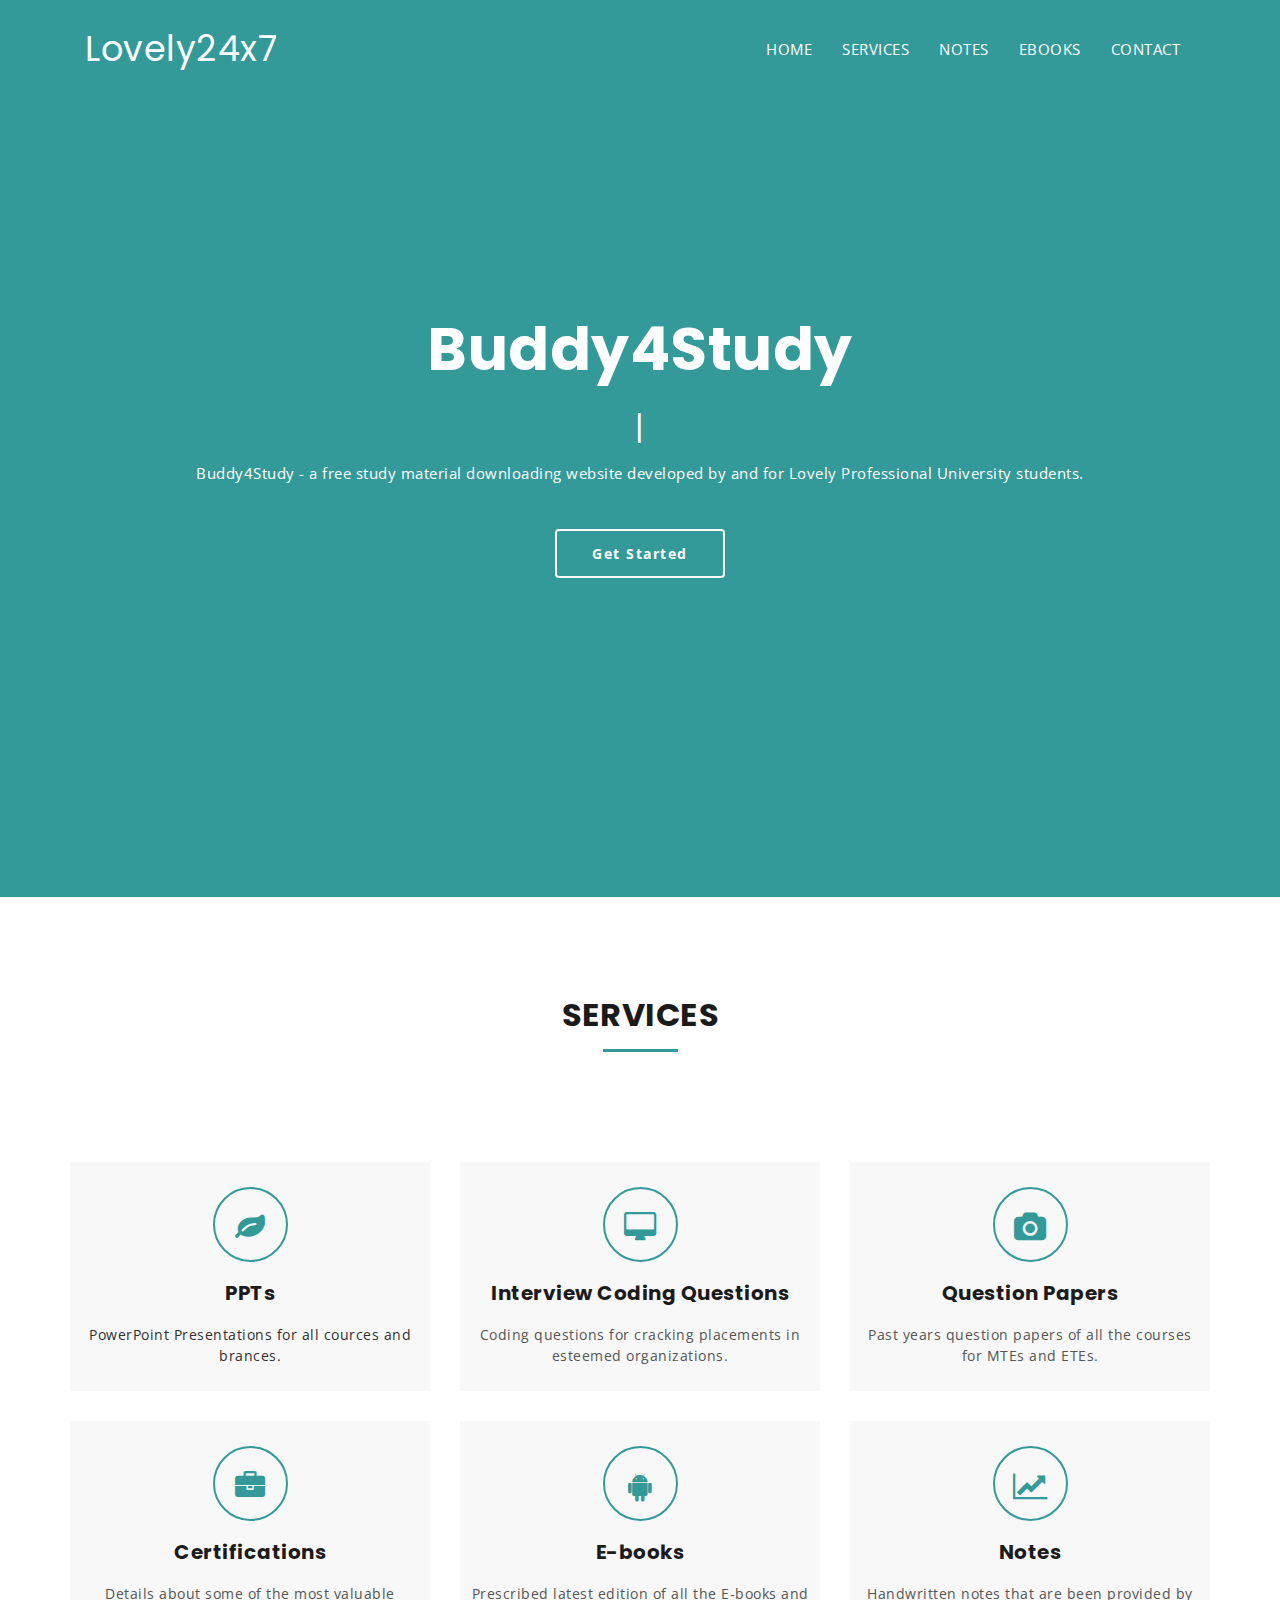
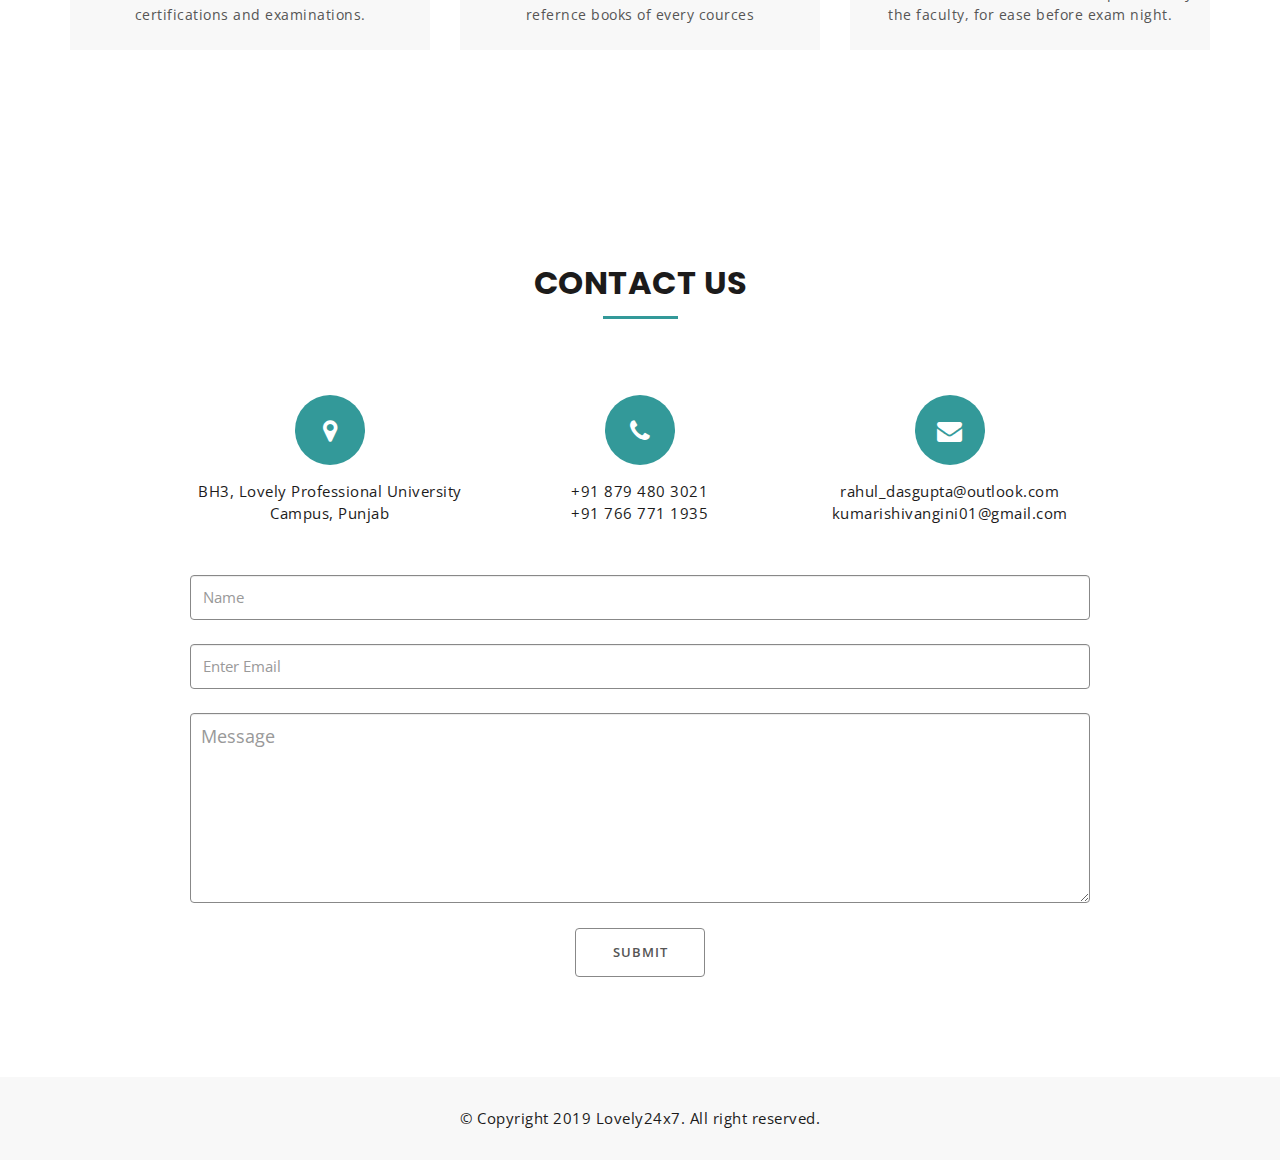
<file: Buddy4Study/markups-kevin/index.html>
<!DOCTYPE html>
<html lang="en">
  <head>
    <meta charset="utf-8">
    <meta http-equiv="X-UA-Compatible" content="IE=edge">
    <meta name="viewport" content="width=device-width, initial-scale=1">
    <title>Buddy4Study - Home</title>
    <!-- Favicon -->
    <link rel="shortcut icon" type="image/icon" href="assets/images/favicon.ico"/>
    <!-- Font Awesome -->
    <link href="https://maxcdn.bootstrapcdn.com/font-awesome/4.6.3/css/font-awesome.min.css" rel="stylesheet">
    <!-- Bootstrap -->
    <link href="assets/css/bootstrap.min.css" rel="stylesheet">
    <!-- Slick slider -->
    <link href="assets/css/slick.css" rel="stylesheet">
    <!-- Gallery Lightbox -->
    <link href="assets/css/magnific-popup.css" rel="stylesheet">
    <!-- Theme color -->
    <link id="switcher" href="assets/css/theme-color/default-theme.css" rel="stylesheet">

    <!-- Main Style -->
    <link href="style.css" rel="stylesheet">

    <!-- Fonts -->

    <!-- Open Sans for body font -->
	<link href="https://fonts.googleapis.com/css?family=Open+Sans:300,400,400i,600,700,800" rel="stylesheet">
    <!-- Poppins for Title -->
	  <link href="https://fonts.googleapis.com/css?family=Poppins" rel="stylesheet">
  </head>
  <body>
  	
  	<!-- Start Header -->
	<header id="mu-header" class="" role="banner">
		<div class="container">
			<nav class="navbar navbar-default mu-navbar">
		  <div class="container-fluid">
		    <!-- Brand and toggle get grouped for better mobile display -->
		    <div class="navbar-header">
		      <button type="button" class="navbar-toggle collapsed" data-toggle="collapse" data-target="#bs-example-navbar-collapse-1" aria-expanded="false">
		        <span class="sr-only">Toggle navigation</span>
		        <span class="icon-bar"></span>
		        <span class="icon-bar"></span>
		        <span class="icon-bar"></span>
		      </button>

		      <!-- Text Logo -->
		      <a class="navbar-brand" href="#">Lovely24x7</a>

		      <!-- Image Logo -->
		      <!-- <a class="navbar-brand" href="#"><img src="assets/images/logo.png"></a> -->


		    </div>

		    <!-- Collect the nav links, forms, and other content for toggling -->
		    <div class="collapse navbar-collapse" id="bs-example-navbar-collapse-1">
		      	<ul class="nav navbar-nav mu-menu navbar-right">
			        <li><a href="#">HOME</a></li>
			        <li><a href="#mu-service">SERVICES</a></li>
		            <li><a href="#mu-portfolio">NOTES</a></li>
		            <li><a href="#mu-testimonials">EBOOKS</a></li>
		            <li><a href="#mu-contact">CONTACT</a></li>
		      	</ul>
		    </div><!-- /.navbar-collapse -->
		  </div><!-- /.container-fluid -->
		</nav>
		</div>
	</header>
	<!-- End Header -->

	<!-- Start Featured Slider -->

	<section id="mu-featured-slider">
		<div class="container">
			<div class="row">
				<div class="col-md-12">
					<div class="mu-featured-area">
						<h1>Buddy4Study</h1>
						<br>
						<!-- Start text slide -->
						<div class="mu-featured-slider-wrapper">
							<div class="mu-featured-slider" id="typed-strings">
								<p>Download <span>Question Papers</span></p>
								<p>Download <span>Notes</span></p>
								<p>Download <span>E-books and PDFs</span></p>
								<p>Download <span>PPTs</span></p>  
							</div>
							<span id="typed"></span>
						</div>
						<!-- Start text slide -->
						
						<div class="mu-featured-content">
							<p>Buddy4Study - a free study material downloading website developed by and for Lovely Professional University students.</p>
							<a href="#mu-service" class="mu-primary-btn view-my-work-btn">Get Started</a>
						</div>

					</div>
				</div>			
			</div>
		</div>
	</section>
	
	<!-- Start Featured Slider -->
	
	<!-- Start main content -->
		
	<main role="main">
		<!-- Start Service -->
		<section id="mu-service">
			<div class="container">
				<div class="row">
					<div class="col-md-12">
						<div class="mu-service-area">

							<div class="mu-service-header">
								<h2 class="mu-heading-title">SERVICES</h2>
								<span class="mu-header-dot"></span>
							</div>

							<!-- Start Service Content -->
							<div class="mu-service-content">
								<div class="row">

									<!-- Service Single Content -->
									<div class="col-md-4 col-sm-6">
										<div class="mu-service-content-single">
											<span class="mu-service-icon-box">
												<i class="fa fa-leaf"></i>
											</span>
											<h4>PPTs</h4>
											<p><a href="http://localhost/buddy4study/markups-kevin/ppts.html">PowerPoint Presentations for all cources and brances.</a></p>
										</div>
									</div>
									<!-- / Service Single Content -->

									<!-- Service Single Content -->
									<div class="col-md-4 col-sm-6">
										<div class="mu-service-content-single">
											<span class="mu-service-icon-box">
												<i class="fa fa-desktop"></i>
											</span>
											<h4>Interview Coding Questions</h4>
											<p>Coding questions for cracking placements in esteemed organizations.</p>
										</div>
									</div>
									<!-- / Service Single Content -->

									<!-- Service Single Content -->
									<div class="col-md-4 col-sm-6">
										<div class="mu-service-content-single">
											<span class="mu-service-icon-box">
												<i class="fa fa-camera"></i>
											</span>
											<h4>Question Papers</h4>
											<p>Past years question papers of all the courses for MTEs and ETEs.</p>
										</div>
									</div>
									<!-- / Service Single Content -->

									<!-- Service Single Content -->
									<div class="col-md-4 col-sm-6">
										<div class="mu-service-content-single">
											<span class="mu-service-icon-box">
												<i class="fa fa-briefcase"></i>
											</span>
											<h4>Certifications</h4>
											<p> Details about some of the most valuable certifications and examinations.</p>
										</div>
									</div>
									<!-- / Service Single Content -->

									<!-- Service Single Content -->
									<div class="col-md-4 col-sm-6">
										<div class="mu-service-content-single">
											<span class="mu-service-icon-box">
												<i class="fa fa-android"></i>
											</span>
											<h4>E-books</h4>
											<p>Prescribed latest edition of all the E-books and refernce books of every cources</p>
										</div>
									</div>
									<!-- / Service Single Content -->

									<!-- Service Single Content -->
									<div class="col-md-4 col-sm-6">
										<div class="mu-service-content-single">
											<span class="mu-service-icon-box">
												<i class="fa fa-line-chart"></i>
											</span>
											<h4>Notes</h4>
											<p>Handwritten notes that are been provided by the faculty, for ease before exam night.</p>
										</div>
									</div>
									<!-- / Service Single Content -->

								</div>
							</div>
							<!-- End Service Content -->

						</div>
					</div>
				</div>
			</div>
		</section>
		<!-- End Service -->
		
		<!-- Start Contact -->
		<section id="mu-contact">
			<div class="container">
				<div class="row">
					<div class="col-md-12">
						<div class="mu-contact-area">

							<div class="mu-contact-header">
								<h2 class="mu-heading-title">CONTACT US</h2>
								<span class="mu-header-dot"></span>
							</div>

							<!-- Start Contact Content -->
							<div class="mu-contact-content">
								<div class="row">

									<div class="col-md-12">
										<div class="mu-contact-top">

											<div class="row">
												<div class="col-sm-4">
													<div class="mu-contact-top-single">
														<div class="mu-icon"><i class="fa fa-map-marker"></i></div>
														<p>BH3, Lovely Professional University Campus, Punjab</p>
													</div>
												</div>
												<div class="col-sm-4">
													<div class="mu-contact-top-single">
														<div class="mu-icon"><i class="fa fa-phone"></i></div>
														<p>+91 879 480 3021</p>
														<p>+91 766 771 1935</p>
													</div>
												</div>
												<div class="col-sm-4">
													<div class="mu-contact-top-single">
														<div class="mu-icon"><i class="fa fa-envelope"></i></div>
														<p>rahul_dasgupta@outlook.com</p>
														<p>kumarishivangini01@gmail.com</p>
													</div>
												</div>

											</div>
										</div>
									</div>	

									<div class="col-md-12">
										<div class="mu-contact-bottom">
										<div id="form-messages"></div>
											<form action="contact.php" method="post" class="mu-contact-form">
												<div class="form-group">                
													<input type="text" class="form-control" placeholder="Name" id="name" name="name" required>
												</div>
												<div class="form-group">                
													<input type="email" class="form-control" placeholder="Enter Email" id="email" name="email" required>
												</div>              
												<div class="form-group">
													<textarea class="form-control" placeholder="Message" id="message" name="message" required></textarea>
												</div>
												<button type="submit" class="mu-send-msg-btn" name="submit"><span>SUBMIT</span></button>
								            </form>
										</div>
									</div>	

								</div>
							</div>
							<!-- End Contact Content -->

						</div>
					</div>
				</div>
			</div>
		</section>
		<!-- End Contact -->

	</main>
	
	<!-- End main content -->	
			
			
	<!-- Start footer -->
	<footer id="mu-footer" role="contentinfo">
			<div class="container">
				<div class="mu-footer-area">
					<p class="mu-copy-right">&copy; Copyright 2019 Lovely24x7. All right reserved.</p>
				</div>
			</div>

	</footer>
	<!-- End footer -->
	
    <!-- jQuery library -->
    <script src="https://ajax.googleapis.com/ajax/libs/jquery/1.11.3/jquery.min.js"></script>
    <!-- Include all compiled plugins (below), or include individual files as needed -->
    <!-- Bootstrap -->
    <script src="assets/js/bootstrap.min.js"></script>
	<!-- Slick slider -->
    <script type="text/javascript" src="assets/js/slick.min.js"></script>
    <!-- Filterable Gallery js -->
    <script type="text/javascript" src="assets/js/jquery.filterizr.min.js"></script>
    <!-- Gallery Lightbox -->
    <script type="text/javascript" src="assets/js/jquery.magnific-popup.min.js"></script>
    <!-- Ajax contact form  -->
    <script type="text/javascript" src="assets/js/app.js"></script>
	<!-- Featured Slider -->
    <script type="text/javascript" src="assets/js/typed.min.js"></script>
    <!-- On scroll JS  -->
    <script src="assets/js/jquery.appear.js"></script>
	<!-- Progress Bar -->
    <script type="text/javascript" src="assets/js/jquery.lineProgressbar.js"></script>
    
	
    <!-- Custom js -->
	<script type="text/javascript" src="assets/js/custom.js"></script>

	
	
    
  </body>
</html>
</file>
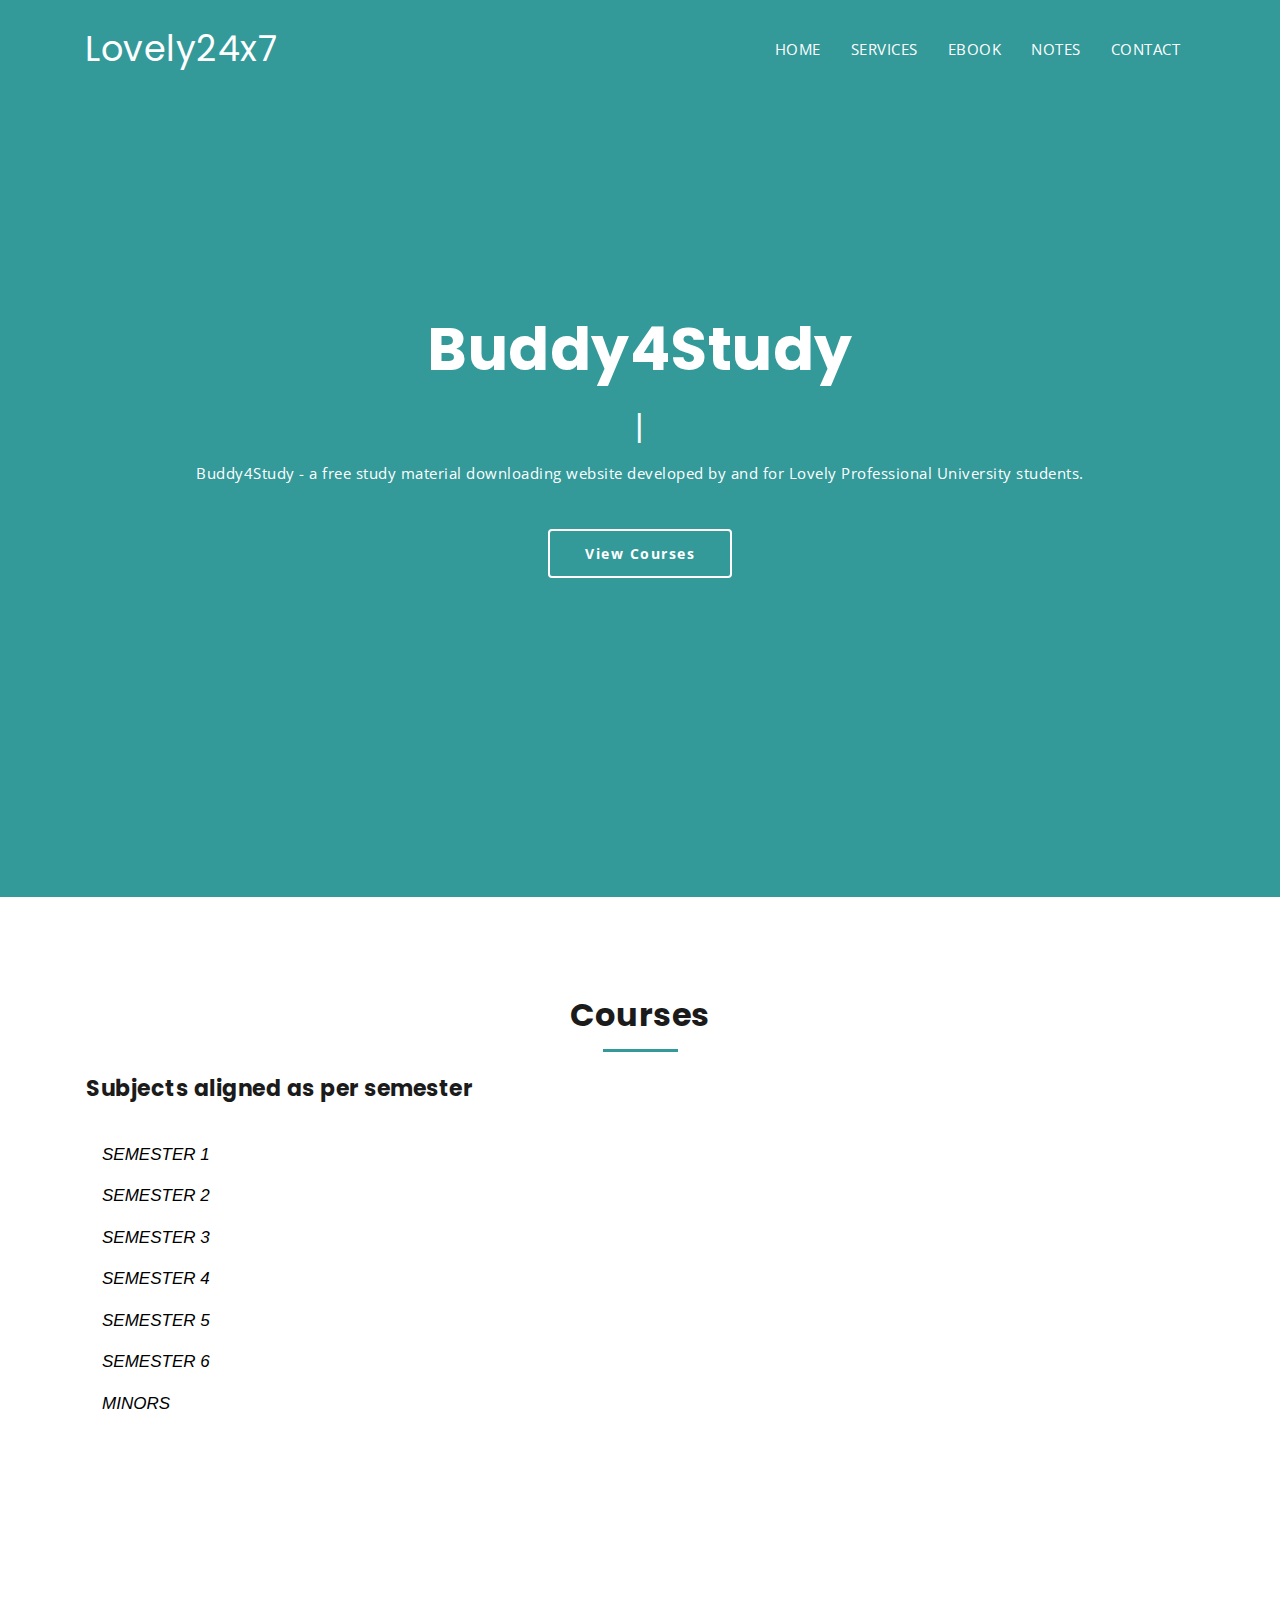
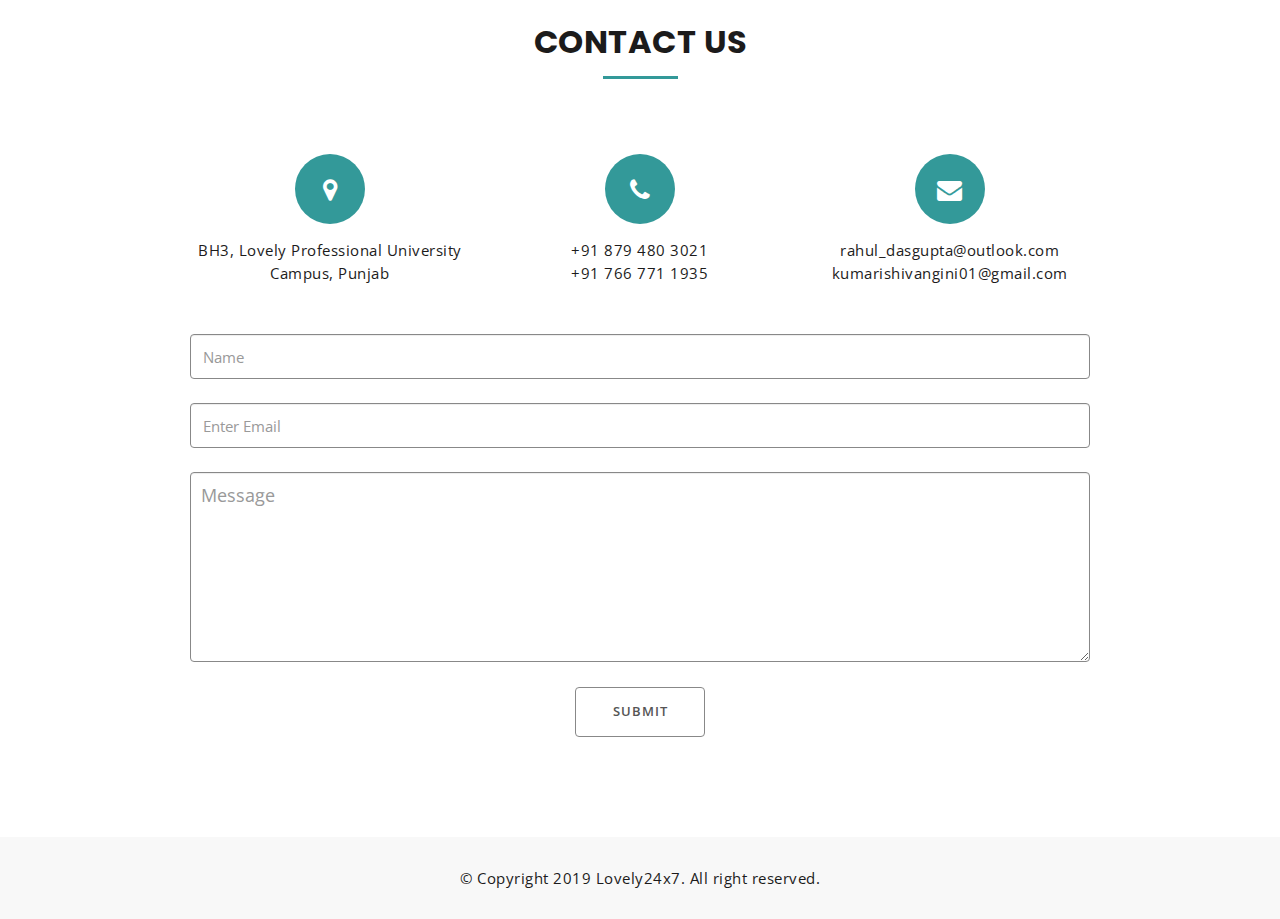
<file: Buddy4Study/markups-kevin/ppts.html>
<!DOCTYPE html>
<html lang="en">
  <head>
    <meta charset="utf-8">
    <meta http-equiv="X-UA-Compatible" content="IE=edge">
    <meta name="viewport" content="width=device-width, initial-scale=1">
	<title>Buddy4Study - Download PPTs</title>
	<link rel="stylesheet" href="https://www.w3schools.com/w3css/4/w3.css">
    <!-- Favicon -->
    <link rel="shortcut icon" type="image/icon" href="assets/images/favicon.ico"/>
    <!-- Font Awesome -->
    <link href="https://maxcdn.bootstrapcdn.com/font-awesome/4.6.3/css/font-awesome.min.css" rel="stylesheet">
    <!-- Bootstrap -->
    <link href="assets/css/bootstrap.min.css" rel="stylesheet">
    <!-- Slick slider -->
    <link href="assets/css/slick.css" rel="stylesheet">
    <!-- Gallery Lightbox -->
    <link href="assets/css/magnific-popup.css" rel="stylesheet">
    <!-- Theme color -->
    <link id="switcher" href="assets/css/theme-color/default-theme.css" rel="stylesheet">

    <!-- Main Style -->
    <link href="style.css" rel="stylesheet">

    <!-- Fonts -->

    <!-- Open Sans for body font -->
	<link href="https://fonts.googleapis.com/css?family=Open+Sans:300,400,400i,600,700,800" rel="stylesheet">
    <!-- Poppins for Title -->
	  <link href="https://fonts.googleapis.com/css?family=Poppins" rel="stylesheet">	 
  </head>

  <body>
  	
  	<!-- Start Header -->
	<header id="mu-header" class="" role="banner">
		<div class="container">
			<nav class="navbar navbar-default mu-navbar">
		  <div class="container-fluid">
		    <!-- Brand and toggle get grouped for better mobile display -->
		    <div class="navbar-header">
		      <button type="button" class="navbar-toggle collapsed" data-toggle="collapse" data-target="#bs-example-navbar-collapse-1" aria-expanded="false">
		        <span class="sr-only">Toggle navigation</span>
		        <span class="icon-bar"></span>
		        <span class="icon-bar"></span>
		        <span class="icon-bar"></span>
		      </button>

		      <!-- Text Logo -->
		      <a class="navbar-brand" href="#">Lovely24x7</a>

		      <!-- Image Logo -->
		      <!-- <a class="navbar-brand" href="#"><img src="assets/images/logo.png"></a> -->


		    </div>

		    <!-- Collect the nav links, forms, and other content for toggling -->
		    <div class="collapse navbar-collapse" id="bs-example-navbar-collapse-1">
		      	<ul class="nav navbar-nav mu-menu navbar-right">
			        <li><a href="#">HOME</a></li>
			        <li><a href="../markups-kevin/ppts.html">SERVICES</a></li>
		            <li><a href="../markups-kevin/ebook.html">EBOOK</a></li>
		            <li><a href="#mu-testimonials">NOTES</a></li>
		            <li><a href="#mu-contact">CONTACT</a></li>
		      	</ul>
		    </div><!-- /.navbar-collapse -->
		  </div><!-- /.container-fluid -->
		</nav>
		</div>
	</header>
	<!-- End Header -->

	<!-- Start Featured Slider -->

	<section id="mu-featured-slider">
		<div class="container">
			<div class="row">
				<div class="col-md-12">
					<div class="mu-featured-area">
						<h1>Buddy4Study</h1>
						<br>
						<!-- Start text slide -->
						<div class="mu-featured-slider-wrapper">
							<div class="mu-featured-slider" id="typed-strings">
								<p>Download <span>Question Papers</span></p>
								<p>Download <span>Notes</span></p>
								<p>Download <span>E-books and PDFs</span></p>
								<p>Download <span>PPTs</span></p>  
							</div>
							<span id="typed"></span>
						</div>
						<!-- Start text slide -->
						
						<div class="mu-featured-content">
							<p>Buddy4Study - a free study material downloading website developed by and for Lovely Professional University students.</p>
							<a href="#mu-service" class="mu-primary-btn view-my-work-btn">View Courses</a>
						</div>

					</div>
				</div>			
			</div>
		</div>
	</section>
	
	<!-- Start Featured Slider -->
	
	<!-- Start main content -->
		
	<main role="main">
		<!-- Start Service -->
		<section id="mu-service">
			<div class="container">
				<div class="row">
					<div class="col-md-12">
						<div class="mu-service-area">

							<div class="mu-service-header">
								<h2 class="mu-heading-title">Courses</h2>
								<span class="mu-header-dot"></span>
							</div>
							<div class="w3-container">

									<h4>Subjects aligned as per semester</h4>
									<br>
									<button style="font-family: 'Lucida Sans', 'Lucida Sans Regular', 'Lucida Grande', 'Lucida Sans Unicode', Geneva, Verdana, sans-serif;font-size: 17px;" onclick="myFunction('Demo1')" class="w3-button w3-block w3-white w3-left-align"><i>SEMESTER 1</i></button>
									<div id="Demo1" class="w3-hide w3-animate-zoom">
									  <a class="w3-button w3-block w3-left-align" href="../markups-kevin/Files/Notes.rar" download>COMPUTER PROGRAMMING [CSE101]</a>
									  <a class="w3-button w3-block w3-left-align" href="../markups-kevin/Files/Notes.rar" download>COMPUTER PROGRAMMING LABORATORY [CSE104]</a>
									  <a class="w3-button w3-block w3-left-align" href="../markups-kevin/Files/Notes.rar" download>BASIC ELECTRICAL AND ELECTRONICS ENGINEERING [ECE131]</a>
									  <a class="w3-button w3-block w3-left-align" href="../markups-kevin/Files/Notes.rar" download>BASIC ELECTRICAL AND ELECTRONICS ENGINEERING LABORATORY [ECE132]</a>
									  <a class="w3-button w3-block w3-left-align" href="../markups-kevin/Files/Notes.rar" download>ENGINEERING GRAPHICS [MEC103]</a>
									  <a class="w3-button w3-block w3-left-align" href="../markups-kevin/Files/Notes.rar" download>MATHEMATICS FOR ENGINEERS [MTH165]</a>
									  <a class="w3-button w3-block w3-left-align" href="../markups-kevin/Files/Notes.rar" download>COMMUNICATION SKILLS-I [PEL121]</a>
									  <a class="w3-button w3-block w3-left-align" href="../markups-kevin/Files/Notes.rar" download>ENGINEERING PHYSICS	[PHY109]</a>
									  <a class="w3-button w3-block w3-left-align" href="../markups-kevin/Files/Notes.rar" download>ENGINEERING PHYSICS LABORATORY [PHY119]</a>
									  </div>
									  
									  <button style="font-family: 'Lucida Sans', 'Lucida Sans Regular', 'Lucida Grande', 'Lucida Sans Unicode', Geneva, Verdana, sans-serif;font-size: 17px;" onclick="myFunction('Demo2')" class="w3-button w3-block w3-white w3-left-align"><i>SEMESTER 2</i></button>
									<div id="Demo2" class="w3-hide w3-animate-zoom">
									  <a class="w3-button w3-block w3-left-align" href="../markups-kevin/Files/Notes.rar" download>ENVIRONMENTAL STUDIES [CHE110]</a>
									  <a class="w3-button w3-block w3-left-align" href="../markups-kevin/Files/Notes.rar" download>OBJECT ORIENTED PROGRAMMING [CSE202]</a>
									  <a class="w3-button w3-block w3-left-align" href="../markups-kevin/Files/Notes.rar" download>INTERNET PROGRAMMING LABORATORY [CSE326]</a>
									  <a class="w3-button w3-block w3-left-align" href="../markups-kevin/Files/Notes.rar" download>DIGITAL ELECTRONICS [ECE213]</a>
									  <a class="w3-button w3-block w3-left-align" href="../markups-kevin/Files/Notes.rar" download>DIGITAL ELECTRONICS LABORATORY [ECE216]</a>
									  <a class="w3-button w3-block w3-left-align" href="../markups-kevin/Files/Notes.rar" download>BASIC ENGINEERING MECHANICS [MEC107]</a>
									  <a class="w3-button w3-block w3-left-align" href="../markups-kevin/Files/Notes.rar" download>DIFFERENTIAL EQUATIONS AND VECTOR CALCULUS [MTH166]</a>
									  <a class="w3-button w3-block w3-left-align" href="../markups-kevin/Files/Notes.rar" download>COMMUNICATION SKILLS-II	[PEL131]</a>

									  </div>
									  <button style="font-family: 'Lucida Sans', 'Lucida Sans Regular', 'Lucida Grande', 'Lucida Sans Unicode', Geneva, Verdana, sans-serif;font-size: 17px;" onclick="myFunction('Demo3')" class="w3-button w3-block w3-white w3-left-align"><i>SEMESTER 3</i></button>
									<div id="Demo3" class="w3-hide w3-animate-zoom">
									  <a class="w3-button w3-block w3-left-align" href="../markups-kevin/Files/Notes.rar" download>COMPUTER NETWORKS [CSE306]</a>
									  <a class="w3-button w3-block w3-left-align" href="../markups-kevin/Files/Notes.rar" download>COMPUTER NETWORKS LABORATORY [CSE307]</a>
									  <a class="w3-button w3-block w3-left-align" href="../markups-kevin/Files/Notes.rar" download>PROGRAMMING IN JAVA [CSE310]</a>
									  <a class="w3-button w3-block w3-left-align" href="../markups-kevin/Files/Notes.rar" download>OPERATING SYSTEMS [CSE316]</a>
									  <a class="w3-button w3-block w3-left-align" href="../markups-kevin/Files/Notes.rar" download>FORMAL LANGUAGES AND AUTOMATION THEORY [CSE322]</a>
									  <a class="w3-button w3-block w3-left-align" href="../markups-kevin/Files/Notes.rar" download>OPERATING SYSTEMS LABORATORY [CSE325]</a>
									  <a class="w3-button w3-block w3-left-align" href="../markups-kevin/Files/Notes.rar" download>DESIGN AND ANALYSIS OF ALGORITHMS [CSE408]</a>
									  <a class="w3-button w3-block w3-left-align" href="../markups-kevin/Files/Notes.rar" download>PROBABILITY AND STATISTICS	[MTH302]</a>
									  <a class="w3-button w3-block w3-left-align" href="../markups-kevin/Files/Notes.rar" download>VERBAL ABILITY-I [PEV106]</a>
									</div>
									  
									<button style="font-family: 'Lucida Sans', 'Lucida Sans Regular', 'Lucida Grande', 'Lucida Sans Unicode', Geneva, Verdana, sans-serif;font-size: 17px;" onclick="myFunction('Demo4')" class="w3-button w3-block w3-white w3-left-align"><i>SEMESTER 4</i></button>
									<div id="Demo4" class="w3-hide w3-animate-zoom">
									  <a class="w3-button w3-block w3-left-align" href="../markups-kevin/Files/Notes.rar" download>COMPUTER PROGRAMMING [CSE101]</a>
									  <a class="w3-button w3-block w3-left-align" href="../markups-kevin/Files/Notes.rar" download>COMPUTER PROGRAMMING LABORATORY [CSE104]</a>
									  <a class="w3-button w3-block w3-left-align" href="../markups-kevin/Files/Notes.rar" download>BASIC ELECTRICAL AND ELECTRONICS ENGINEERING [ECE131]</a>
									  <a class="w3-button w3-block w3-left-align" href="../markups-kevin/Files/Notes.rar" download>BASIC ELECTRICAL AND ELECTRONICS ENGINEERING LABORATORY [ECE132]</a>
									  <a class="w3-button w3-block w3-left-align" href="../markups-kevin/Files/Notes.rar" download>ENGINEERING GRAPHICS [MEC103]</a>
									  <a class="w3-button w3-block w3-left-align" href="../markups-kevin/Files/Notes.rar" download>MATHEMATICS FOR ENGINEERS [MTH165]</a>
									  <a class="w3-button w3-block w3-left-align" href="../markups-kevin/Files/Notes.rar" download>COMMUNICATION SKILLS-I [PEL121]</a>
									  <a class="w3-button w3-block w3-left-align" href="../markups-kevin/Files/Notes.rar" download>ENGINEERING PHYSICS	[PHY109]</a>
									  <a class="w3-button w3-block w3-left-align" href="../markups-kevin/Files/Notes.rar" download>ENGINEERING PHYSICS LABORATORY [PHY119]</a>
									  </div>
									  
									  <button style="font-family: 'Lucida Sans', 'Lucida Sans Regular', 'Lucida Grande', 'Lucida Sans Unicode', Geneva, Verdana, sans-serif;font-size: 17px;" onclick="myFunction('Demo5')" class="w3-button w3-block w3-white w3-left-align"><i>SEMESTER 5</i></button>
									<div id="Demo5" class="w3-hide w3-animate-zoom">
									  <a class="w3-button w3-block w3-left-align" href="../markups-kevin/Files/Notes.rar" download>ENVIRONMENTAL STUDIES [CHE110]</a>
									  <a class="w3-button w3-block w3-left-align" href="../markups-kevin/Files/Notes.rar" download>OBJECT ORIENTED PROGRAMMING [CSE202]</a>
									  <a class="w3-button w3-block w3-left-align" href="../markups-kevin/Files/Notes.rar" download>INTERNET PROGRAMMING LABORATORY [CSE326]</a>
									  <a class="w3-button w3-block w3-left-align" href="../markups-kevin/Files/Notes.rar" download>DIGITAL ELECTRONICS [ECE213]</a>
									  <a class="w3-button w3-block w3-left-align" href="../markups-kevin/Files/Notes.rar" download>DIGITAL ELECTRONICS LABORATORY [ECE216]</a>
									  <a class="w3-button w3-block w3-left-align" href="../markups-kevin/Files/Notes.rar" download>BASIC ENGINEERING MECHANICS [MEC107]</a>
									  <a class="w3-button w3-block w3-left-align" href="../markups-kevin/Files/Notes.rar" download>DIFFERENTIAL EQUATIONS AND VECTOR CALCULUS [MTH166]</a>
									  <a class="w3-button w3-block w3-left-align" href="../markups-kevin/Files/Notes.rar" download>COMMUNICATION SKILLS-II	[PEL131]</a>

									  </div>
									  <button style="font-family: 'Lucida Sans', 'Lucida Sans Regular', 'Lucida Grande', 'Lucida Sans Unicode', Geneva, Verdana, sans-serif;font-size: 17px;" onclick="myFunction('Demo6')" class="w3-button w3-block w3-white w3-left-align"><i>SEMESTER 6</i></button>
									<div id="Demo6" class="w3-hide w3-animate-zoom">
									  <a class="w3-button w3-block w3-left-align" href="../markups-kevin/Files/Notes.rar" download>COMPUTER NETWORKS [CSE306]</a>
									  <a class="w3-button w3-block w3-left-align" href="../markups-kevin/Files/Notes.rar" download>COMPUTER NETWORKS LABORATORY [CSE307]</a>
									  <a class="w3-button w3-block w3-left-align" href="../markups-kevin/Files/Notes.rar" download>PROGRAMMING IN JAVA [CSE310]</a>
									  <a class="w3-button w3-block w3-left-align" href="../markups-kevin/Files/Notes.rar" download>OPERATING SYSTEMS [CSE316]</a>
									  <a class="w3-button w3-block w3-left-align" href="../markups-kevin/Files/Notes.rar" download>FORMAL LANGUAGES AND AUTOMATION THEORY [CSE322]</a>
									  <a class="w3-button w3-block w3-left-align" href="../markups-kevin/Files/Notes.rar" download>OPERATING SYSTEMS LABORATORY [CSE325]</a>
									  <a class="w3-button w3-block w3-left-align" href="../markups-kevin/Files/Notes.rar" download>DESIGN AND ANALYSIS OF ALGORITHMS [CSE408]</a>
									  <a class="w3-button w3-block w3-left-align" href="../markups-kevin/Files/Notes.rar" download>PROBABILITY AND STATISTICS	[MTH302]</a>
									  <a class="w3-button w3-block w3-left-align" href="../markups-kevin/Files/Notes.rar" download>VERBAL ABILITY-I [PEV106]</a>
									</div>
									<button style="font-family: 'Lucida Sans', 'Lucida Sans Regular', 'Lucida Grande', 'Lucida Sans Unicode', Geneva, Verdana, sans-serif;font-size: 17px;" onclick="myFunction('Demo7')" class="w3-button w3-block w3-white w3-left-align"><i>MINORS</i></button>
									<div id="Demo7" class="w3-hide w3-animate-zoom">
										<a class="w3-button w3-block w3-left-align" href="../markups-kevin/Files/Notes.rar" download>ADVANCED WEB DEVELOPMENT [INT222]</a>
										<a class="w3-button w3-block w3-left-align" href="../markups-kevin/Files/Notes.rar" download>SAP TECHNOLOGY [CSE307]</a>
										<a class="w3-button w3-block w3-left-align" href="../markups-kevin/Files/Notes.rar" download>PERSONAL FINANCE [FIN902]</a>
										<a class="w3-button w3-block w3-left-align" href="../markups-kevin/Files/Notes.rar" download>SEARCH ENGINE OPTIMIZATION [MKT905]</a>
										<a class="w3-button w3-block w3-left-align" href="../markups-kevin/Files/Notes.rar" download>FORMAL LANGUAGES AND AUTOMATION THEORY [CSE322]</a>
										<a class="w3-button w3-block w3-left-align" href="../markups-kevin/Files/Notes.rar" download>OPERATING SYSTEMS LABORATORY [CSE325]</a>
										<a class="w3-button w3-block w3-left-align" href="../markups-kevin/Files/Notes.rar" download>DESIGN AND ANALYSIS OF ALGORITHMS [CSE408]</a>
										<a class="w3-button w3-block w3-left-align" href="../markups-kevin/Files/Notes.rar" download>PROBABILITY AND STATISTICS	[MTH302]</a>
										<a class="w3-button w3-block w3-left-align" href="../markups-kevin/Files/Notes.rar" download>VERBAL ABILITY-I [PEV106]</a>
									  </div>

									</div>
						</div>
					</div>
				</div>
			</div>
		</section>
		<!-- End Service -->

		
	</main>
	
	<!-- End main content -->
	
	<!-- Start Contact -->
	<section id="mu-contact">
		<div class="container">
			<div class="row">
				<div class="col-md-12">
					<div class="mu-contact-area">

						<div class="mu-contact-header">
							<h2 class="mu-heading-title">CONTACT US</h2>
							<span class="mu-header-dot"></span>
						</div>

						<!-- Start Contact Content -->
						<div class="mu-contact-content">
							<div class="row">

								<div class="col-md-12">
									<div class="mu-contact-top">

										<div class="row">
											<div class="col-sm-4">
												<div class="mu-contact-top-single">
													<div class="mu-icon"><i class="fa fa-map-marker"></i></div>
													<p>BH3, Lovely Professional University Campus, Punjab</p>
												</div>
											</div>
											<div class="col-sm-4">
												<div class="mu-contact-top-single">
													<div class="mu-icon"><i class="fa fa-phone"></i></div>
													<p>+91 879 480 3021</p>
													<p>+91 766 771 1935</p>
												</div>
											</div>
											<div class="col-sm-4">
												<div class="mu-contact-top-single">
													<div class="mu-icon"><i class="fa fa-envelope"></i></div>
													<p>rahul_dasgupta@outlook.com</p>
													<p>kumarishivangini01@gmail.com</p>
												</div>
											</div>

										</div>
									</div>
								</div>	

								<div class="col-md-12">
									<div class="mu-contact-bottom">
									<div id="form-messages"></div>
										<form action="contact.php" method="post" class="mu-contact-form">
											<div class="form-group">                
												<input type="text" class="form-control" placeholder="Name" id="name" name="name" required>
											</div>
											<div class="form-group">                
												<input type="email" class="form-control" placeholder="Enter Email" id="email" name="email" required>
											</div>              
											<div class="form-group">
												<textarea class="form-control" placeholder="Message" id="message" name="message" required></textarea>
											</div>
											<button type="submit" class="mu-send-msg-btn" name="submit"><span>SUBMIT</span></button>
										</form>
									</div>
								</div>	

							</div>
						</div>
						<!-- End Contact Content -->

					</div>
				</div>
			</div>
		</div>
	</section>
	<!-- End Contact -->		
			
	<!-- Start footer -->
	<footer id="mu-footer" role="contentinfo">
			<div class="container">
				<div class="mu-footer-area">
					<p class="mu-copy-right">&copy; Copyright 2019 Lovely24x7. All right reserved.</p>
				</div>
			</div>

	</footer>
	<!-- End footer -->

	
	
    <!-- jQuery library -->
    <script src="https://ajax.googleapis.com/ajax/libs/jquery/1.11.3/jquery.min.js"></script>
    <!-- Include all compiled plugins (below), or include individual files as needed -->
    <!-- Bootstrap -->
    <script src="assets/js/bootstrap.min.js"></script>
	<!-- Slick slider -->
    <script type="text/javascript" src="assets/js/slick.min.js"></script>
    <!-- Filterable Gallery js -->
    <script type="text/javascript" src="assets/js/jquery.filterizr.min.js"></script>
    <!-- Gallery Lightbox -->
    <script type="text/javascript" src="assets/js/jquery.magnific-popup.min.js"></script>
    <!-- Ajax contact form  -->
    <script type="text/javascript" src="assets/js/app.js"></script>
	<!-- Featured Slider -->
    <script type="text/javascript" src="assets/js/typed.min.js"></script>
    <!-- On scroll JS  -->
    <script src="assets/js/jquery.appear.js"></script>
	<!-- Progress Bar -->
    <script type="text/javascript" src="assets/js/jquery.lineProgressbar.js"></script>
    
	
    <!-- Custom js -->
	<script type="text/javascript" src="assets/js/custom.js"></script>

	<script>
			function myFunction(id) {
			  var x = document.getElementById(id);
			  if (x.className.indexOf("w3-show") == -1) {
				x.className += " w3-show";
			  } else { 
				x.className = x.className.replace(" w3-show", "");
			  }
			}
			</script>
	
    
  </body>
</html>
</file>
<file: Buddy4Study/markups-kevin/assets/css/theme-color/default-theme.css>
/*=======================================
Template Design By MarkUps	
Author URI : http://www.markups.io/
========================================*/



.mu-primary-btn:hover,
.mu-primary-btn:focus,
.mu-filter-link:hover,
.mu-filter-imglink:hover,
.mu-filter-link:focus,
.mu-filter-imglink:focus,
.mu-simplefilter li:hover,
.mu-simplefilter li.active,
.mu-copy-right a:hover,
.mu-copy-right a:focus {
	color: #339999;
}

.mu-send-msg-btn:hover,
.mu-send-msg-btn:focus,
.mu-social-media a:hover,
.mu-social-media a:focus {
	border: 1px solid #339999;
	color: #339999;
}

.mu-testimonial-slide .slick-dots li button:hover,
.mu-testimonial-slide .slick-dots li button:focus,
.mu-testimonial-slide .slick-dots li.slick-active button,
.mu-resume-btn:hover,
.mu-resume-btn:focus,
.mu-header-dot,
.mu-filter-item-content,
.mu-contact-top-single .mu-icon,
.mu-skill-progress-bar .mu-pro-bar,
#mu-featured-slider,
#mu-header.mu-fixed-nav {
	background-color: #339999;
}

.mu-contact-form .form-control:focus {
	border: 1px solid #339999;    
} 

.mu-resume-btn,
.mu-service-icon-box {
	border: 2px solid #339999;
	color: #339999;
}


.mu-pro-bar .proggress {
	background-color: #339999 !important;
}
</file>
<file: Buddy4Study/markups-kevin/style.css>
/*
Template Name: Kevin	
Author: MarkUps
Author URI: http://www.markups.io/
Version: 1.0
*/


/* Table of Content
==================================================
#BASIC TYPOGRAPHY
#HEADER	
#MENU 
#FEATURED SLIDER 
#ABOUT US
#SERVICE 
#PORTFOLIO
#TESTIMONIAL
#CONTACT US
#FOOTER
#RESPONSIVE STYLE
*/


/*--------------------*/
/* BASIC TYPOGRAPHY */
/*--------------------*/

body,
html {
	overflow-x:hidden;
}
html {
	scroll-behavior: smooth;
  }
body {
	font-family: 'Open Sans', sans-serif;
	font-size: 15px;
	letter-spacing: 0.5px;
	line-height: 1.5;
	color: #1c1b1b;
}

ul {
	padding: 0;
	margin: 0;
}

ul li {
	list-style: disc;
	font-size: 17px;
	line-height: 1.59;
}

a { 
	text-decoration: none;
	color: #2f2f2f;  
}

a:hover,
a:focus {
	outline: none;
	text-decoration: none;
}

h1,
h2,
h3,
h4,
h5,
h6 {
	font-family: 'Poppins', sans-serif;
	font-weight: 700;
	margin-top: 0;
}


h1 {
	font-size: 38px;
}

h2 {  
	font-size: 32px; 
	line-height: 1.13; 
}

h3 {  
	font-size: 26px;  
}

h4 {  
	font-size: 22px;  
}

h5 {  
	font-size: 20px;  
}

h6 {  
	font-size: 18px;  
}

img {
	border: none;
	max-width: 100%;
}

code {
	background-color: #ee6e73;
	border-radius: 2px;
	color: #fff;
	padding: 2px 4px;
}

pre {
	background-color: #f8f8f8;
	border: 1px solid #eee;
	border-radius: 4px;
	padding: 10px;
}

pre code {
	background-color: transparent;
	color: #333;
}

del{
	text-decoration-color: #ee6e73;
}

kbd {
	background-color: #ddd;
	padding: 4px 6px;
	border-radius: 2px;
	color: ;
}

address {
	line-height: 1.5;
	padding-left: 10px;
}

dl dt {
	font-weight: 700;
}

dl dd {
	margin-left: 0;
}

blockquote {
	background-color: #f8f8f8;
	border-radius: 0 4px 4px 0;
	padding: 5px 15px;
	
}

blockquote p {
	margin-top: 10px;
}

button {
	padding: 5px 15px;
	border: none;
}

button:focus {
	outline: none;
	border: none;
}

/*Wordpress default class*/

.alignleft {
	float:left;
	margin-right:8px;
}

.aligncenter {
	display:block;
	margin:10px auto;
}

.alignright {
	float:right;
	margin-left:8px;
}		

.alignnone {
	max-width: 100%;
}

.wp-caption-text {
	font-size: 12px;
	font-style: italic;
	text-align: center;
}

/* ========= BUTTON =========*/

.mu-primary-btn {
	background-color: transparent;
	border-radius: 4px;
	border: 2px solid #ffffff;
	color: #fff;
	display: inline-block;
	font-size: 14px;
	font-weight: 700;
	letter-spacing: 1.5px;
	padding: 12px 35px;
	-webkit-transition: all 0.5s;
	transition: all 0.5s;
}

.mu-primary-btn:hover,
.mu-primary-btn:focus {
	background-color: #fff;
}

.mu-send-msg-btn {
	border-radius: 4px;
	border: 1px solid #888;
	background-color: transparent;
	color: #555;
	font-size: 13px;
	font-weight: 600;
	letter-spacing: 1px;
	text-align: center;
	padding: 14px 24px;
	margin-top: 10px;
	-webkit-transition: all 0.5s;
	transition: all 0.5s;
	width: 130px;
}

.mu-send-msg-btn:hover,
.mu-send-msg-btn:focus {
	background-color: #fff;
}



/*--------------------*/
/* HEADER */
/*--------------------*/

#mu-header {
	display: inline;
	float: left;
	width: 100%;
	position: absolute;
	left: 0;
	right: 0;
	top: 0;
	padding: 25px 0;
	z-index: 999;
	transition: all 0.5s;
}

.navbar-default .navbar-brand, 
.navbar-default .navbar-brand:hover, 
.navbar-default .navbar-brand:focus {
	color: #fff;
	font-size: 35px;
	font-family: 'Poppins', sans-serif;
	margin-top: 0;
	width: 120px;
	line-height: 18px;
}

.navbar-brand img {
	margin-top: -7px;
}

#mu-header.mu-fixed-nav {
	width: 100%;
	position: fixed;
	padding: 15px 0;
}


/*--------------------*/
/* MENU */
/*--------------------*/

.mu-navbar {
	background-color: transparent;
	border: none;
	border-radius: 0;
	margin-bottom: 0;

}

.mu-menu {
	margin-top: 4px;
}

.navbar-default .mu-menu li a {
	color: #fff;
	font-size: 15px;
	font-weight: 400;
	padding: 0;
	margin: 10px 15px;
	transition: all 0.5s;
	position: relative;
}

.navbar-default .mu-menu li a::after {
	background-color: #fff;
	content: '';
	height: 2px;
	width: 100%;
	position: absolute;
	bottom: -5px;
	left: 0;
	transform: scale(0);
	transition: all 0.5s;
}

.navbar-default .mu-menu li a:hover,
.navbar-default .mu-menu li a:focus,
.navbar-default .navbar-nav > .active > a, 
.navbar-default .navbar-nav > .active > a:focus, 
.navbar-default .navbar-nav > .active > a:hover {
	background-color: transparent;
	color: #fff;
}

.navbar-default .mu-menu li a:hover::after,
.navbar-default .mu-menu li a:focus::after,
.navbar-default .navbar-nav > .active > a:focus::after, 
.navbar-default .navbar-nav > .active > a:hover::after {
	transform: scale(1);
}


/*--------------------*/
/* FEATURED SLIDER */
/*--------------------*/

#mu-featured-slider {
	background-attachment: fixed;
	background-size: cover;
	background-position: center center;
	display: inline;
	float: left;
	width: 100%;
}


.mu-featured-area {
	display: inline;
	float: left;
	width: 100%;
	padding: 28% 10%;
	text-align: center;
}

.mu-featured-area h1 {
	font-size: 60px;
	color: #fff;
	font-weight: 700;
	margin-bottom: 0;
	line-height: 1;
}

.mu-featured-slider-wrapper {
	display: inline;
	float: left;
	width: 100%;
}

.mu-featured-slider {
	display: inline;
	float: left;
	width: 100%;
}

.mu-featured-slider p,
#typed {
	color: #fff;
	font-size: 30px;
	font-weight: 300;
}

.mu-featured-slider span,
#typed span,
.typed-cursor {
	color: #fff;
	font-size: 30px;
	font-weight: 600;
}

.mu-featured-content {
	margin-top: 15px;
	display: inline;
	float: left;
	width: 100%;
}

.mu-featured-content p{
	color: #fff;
}

.mu-featured-content a{
	margin-top: 35px;
}


/*--------------------*/
/* ABOUT US */
/*--------------------*/


#mu-about {
	background-color: #f7f7f7;
	display: inline;
	float: left;
	width: 100%;
}

.mu-about-area {
	display: inline;
	float: left;
	padding: 100px 0;
	width: 100%;
}

.mu-about-header {
	display: inline;
	float: left;
	text-align: center;
	padding: 0 120px;
	width: 100%;
}

.mu-heading-title {
	color: #1c1b1b;
	margin-bottom: 15px;
	position: relative;
}

.mu-about-content {
	background-color: #fff;
	display: inline;
	float: left;
	margin-top: 70px;
	padding: 20px;
	width: 100%;
}

.mu-about-content-left {
	display: inline;
	float: left;
	width: 100%;
}

.mu-about-content-right {
	display: inline;
	float: left;
	margin-top: 20px;
	width: 100%;
}

.mu-skill-progress-bar {
	display: inline;
	float: left;
	width: 100%;
}

.mu-skill-progress-bar h3 {
	margin-top: 20px;
}

.mu-skill-progress-bar>span {
	display: block;
	margin-bottom: 5px;
	font-size: 15px;
	font-weight: 700;
	color: #444;
}

.mu-skill-progress-bar .mu-pro-bar {
	width: 100%;
	margin-bottom: 15px;
	text-align: center;
}

.mu-pro-percentage {
	display: inline-block;
	padding: 5px 0;
	color: #fff;
}

.mu-pro-bar .progressbar {
	position: relative;
}

.mu-pro-bar .proggress {
	height: 24px !important;
	width: 10px;
}

.mu-pro-bar .percentCount {
	position: absolute;
	top: 0;
	left: 48%;
	color: #fff;
}

.mu-social-media{
	display: inline;
	float: left;
	width: 100%;
}

.mu-social-media h3 {
	margin-top: 20px;
}

.mu-social-media a {
	border-radius: 50%;
	display: inline-block;
	font-size: 15px;
	border: 1px solid #333;
	width: 35px;
	height: 35px;
	line-height: 32px;
	text-align: center;
	margin: 5px 5px;
	-webkit-transition: all 0.5s;
	transition: all 0.5s;
	
}

.mu-resume-btn {
	margin-top: 30px;
	display: inline-block;
	padding: 10px 15px;
	font-size: 14px;
	font-weight: 700;
	letter-spacing: 1px;
	-webkit-transition: all 0.5s;
	transition: all 0.5s;
}

.mu-resume-btn:hover,
.mu-resume-btn:focus {
	color: #fff;
}


/*--------------------*/
/* SERVICE */
/*--------------------*/


#mu-service {
	display: inline;
	float: left;
	width: 100%;
}

.mu-service-area {
	display: inline;
	float: left;
	padding: 100px 0;
	width: 100%;
}

.mu-service-header {
	display: inline;
	float: left;
	text-align: center;
	padding: 0 120px;
	width: 100%;
}

.mu-heading-title {
	color: #1c1b1b;
	margin-bottom: 15px;
	position: relative;
}

.mu-service-content{
	display: inline;
	float: left;
	margin-top: 70px;
	width: 100%;
}

.mu-service-content-single {
	background-color: #f8f8f8;
	display: inline;
	float: left;
	text-align: center;
	margin-top: 15px;
	margin-bottom: 15px;
	padding: 25px 10px;
	width: 100%;
}

.mu-service-icon-box {
	font-size: 30px;
	margin-bottom: 20px;
	display: inline-block;
	border-radius: 50%;
	width: 75px;
	height: 75px;
	line-height: 75px;
}

.mu-service-content-single h4{
	margin-bottom: 20px;
	font-size: 20px;
}

.mu-service-content-single p {
	font-size: 14px;
	margin-bottom: 0;
	color: #555;
	letter-spacing: 0.5px;
}


/*--------------------*/
/* PORTFOLIO */
/*--------------------*/


#mu-portfolio {
	background-color: #f8f8f8;
	display: inline;
	float: left;
	width: 100%;
}

.mu-portfolio-area {
	display: inline;
	float: left;
	padding: 100px 0;
	width: 100%;
}

.mu-portfolio-header {
	display: inline;
	float: left;
	text-align: center;
	width: 100%;
}

.mu-heading-title {
	color: #1c1b1b;
	margin-bottom: 15px;
	position: relative;
}

.mu-header-dot {
	border-radius: 0;
	height: 3px;
	width: 75px;
	display: inline-block;
	margin-bottom: 20px;
}

.mu-portfolio-content{
	display: inline;
	float: left;
	margin-top: 30px;
	width: 100%;
}

.mu-portfolio-filter-area{
	display: inline;
	float: left;
	width: 100%;
	margin-top: 30px;
}

.filtr-item {
	margin-bottom: 0px;
	padding: 16px;
}

.filtr-item h4 {
	font-size: 18px;
	letter-spacing: 1px;
}

.mu-filter-item-content {
	position: absolute;
	left: 16px;
	top: 16px;
	right: 16px;
	bottom: 16px;
	color: #fff;
	padding-top: 25%;
	text-align: center;
	-webkit-transition: all 0.5s;
	transition: all 0.5s;
	opacity: 0;
}

.mu-item-thumbonail{
	display: inline;
	float: left;
	overflow: hidden;
	width: 100%;
}

.mu-item-thumbonail img{
	-webkit-transform: scale(1);
	        transform: scale(1);
	-webkit-transition: all 0.5s;
	transition: all 0.5s;
}

.filtr-item:hover .mu-item-thumbonail img {
	-webkit-transform: scale(1.1);
	        transform: scale(1.1);
}

.filtr-item:hover .mu-filter-item-content{
	opacity: 0.94;
}

.mu-filter-link,
.mu-filter-imglink {
	border-radius: 50%;
    background: #1b1c29;
    color: #fff;
    height: 35px;
    padding: 0 6px;
    width: 35px;
    line-height: 35px;
    display: inline-block;
    font-size: 15px;
    margin-right: 10px;
    margin-top: 5px;
    -webkit-transition: all 0.5s;
    -o-transition: all 0.5s;
    transition: all 0.5s;
	
}

.mu-filter-link:hover,
.mu-filter-imglink:hover,
.mu-filter-link:focus,
.mu-filter-imglink:focus {
	background-color: #fff;
} 


/* Filter controls */

.mu-simplefilter {
	text-align: center;
}

.mu-simplefilter li {
	color: #555;
	cursor: pointer;
	display: inline-block;
	padding: 5px;
	margin: 0 5px;
	-webkit-transition: all 0.5s;
	transition: all 0.5s;
	font-size: 16px;
	font-weight: 600;
	letter-spacing: 1px;
}

.mu-simplefilter li:hover,
.mu-simplefilter li.active {
    border-color: #fff;
}


/*--------------------*/
/* CLIENT TESTIMONIALS */
/*--------------------*/

#mu-testimonials {
	background-image: url("assets/images/testimonials-bg.jpeg");
	background-position: center center;
	background-size: cover;
	background-attachment: fixed;
	display: inline;
	float: left;
	position: relative;
	width: 100%;
}

#mu-testimonials::before {
	background: rgba(0,0,0,0.9);
	bottom: 0;
	content: '';
	left: 0;
	top: 0;
	right: 0;
	position: absolute;
	opacity: 0.84;
}

.mu-testimonials-area {
	display: inline;
	float: left;
	padding: 150px 0 210px;
	width: 100%;
}

.mu-testimonial-header {
	display: inline;
	float: left;
	text-align: center;
	width: 100%;
}

.mu-testimonials-area h2 {
	color: #fff;
	text-align: center;
}

.mu-testimonials-block {
	display: inline;
	float: left;
	margin-top: 60px;
	width: 100%;
}

.mu-testimonial-slide li{
	list-style: none;
	text-align: center;
}

.mu-testimonial-slide li.slick-slide {
	padding: 0 100px;
}

.mu-testimonial-slide li .mu-quote-icon {
	color: #fff;
	font-size: 16px;
	border: 1px solid #fff;
	border-radius: 50%;
	margin-bottom: 20px;
	width: 40px;
	height: 40px;
	line-height: 40px;
}

.mu-testimonial-slide li p{
	color: #fff;
	font-size: 16px;
}

.mu-ct-name {
	 margin-bottom: 5px; 
	color: #fff;
	line-height: 1;
	text-transform: uppercase;
	margin-top: 30px;
}

.mu-ct-title {
	color: #fff;
	font-size: 14px;
}

.mu-testimonial-slide .slick-dots {
    bottom: -70px;
}

.mu-testimonial-slide .slick-dots li {
	height: 12px;
	width: 12px;
}

.mu-testimonial-slide .slick-dots li button {
	background-color: #fff;
	border-radius: 50%;
	height: 10px;
	padding: 0;
	width: 10px;
	-webkit-transition: all 0.5s;
	-o-transition: all 0.5s;
	transition: all 0.5s;

}

.mu-testimonial-slide .slick-dots li button:hover,
.mu-testimonial-slide .slick-dots li button:focus,
.mu-testimonial-slide .slick-dots li.slick-active button {
	height: 12px;
	width: 12px;
}

.mu-testimonial-slide .slick-dots li button::before {
	display: none;
}


/*--------------------*/
/* CONTACT US */
/*--------------------*/

#mu-contact {
	background-color: #fff;
	display: inline;
	float: left;
	width: 100%;
}

.mu-contact-area {
	display: inline;
	float: left;
	padding: 100px 0;
	width: 100%;
}

.mu-contact-header {
	display: inline;
	float: left;
	text-align: center;
	width: 100%;
	padding: 0 120px;
}

.mu-contact-content{
	display: inline;
	float: left;
	margin-top: 50px;
	padding: 0 120px;
	width: 100%;
}

.mu-contact-top {
	display: inline;
	float: left;
	width: 100%;
	margin-bottom: 40px;
}

.mu-contact-top-single {
	display: inline;
	float: left;
	text-align: center;
	width: 100%;
}

.mu-contact-top-single .mu-icon {
	font-size: 25px;
	display: inline-block;
	width: 70px;
	height: 70px;
	line-height: 70px;
	border-radius: 50%;
	margin-bottom: 15px;
	color: #fff;
}

.mu-contact-top-single p{
	margin-bottom: 0;
}


.mu-contact-bottom {
	display: inline;
	float: left;
	width: 100%;
}

.mu-contact-form {
	text-align: center;
}

.mu-contact-form .form-group input {
	background: transparent;
	border-radius: 4px;
	color: #333;
	font-size: 15px;
	border: 1px solid #888;
	height: 45px;
	margin-bottom: 24px;
}

.mu-contact-form .form-group textarea {
	background: transparent;
	border: 1px solid #888;
	border-radius: 4px;
	color: #333;
	font-size: 18px;
	padding: 10px;
	height: 190px;
}

.mu-contact-form .form-control:focus {
	background-color: #fff;
    outline: 0;
    box-shadow: none;    
} ©

.mu-contact-form .form-control::-webkit-input-placeholder {
	color: #888;
	font-size: 15px;
}

.mu-contact-form .form-control:-moz-placeholder { /* Firefox 18- */
	color: #888;
	font-size: 15px; 
}

.mu-contact-form .form-control::-moz-placeholder {  /* Firefox 19+ */
	color: #888;
	font-size: 15px;
}

.mu-contact-form .form-control:-ms-input-placeholder {  
	color: #888;
	font-size: 15px;
}

.mu-contact-form .button-default::after,
.mu-contact-form .button-default > span {
	padding: 12px 40px;  
}

.mu-social-media {
	display: inline;
	float: left;
	width: 100%;
}

#form-messages {
	margin-bottom: 10px;
    background-color: #fff;
}

.success {
	padding: 1em;
	margin-bottom: 0.75rem;
	text-shadow: 0 1px 0 rgba(255, 255, 255, 0.5);
	color: #468847;
	background-color: #dff0d8;
	border: 1px solid #d6e9c6;
	-webkit-border-radius: 4px;
	 -moz-border-radius: 4px;
	      border-radius: 4px;
}

.error {
	padding: 1em;
	margin-bottom: 0.75rem;
	text-shadow: 0 1px 0 rgba(255, 255, 255, 0.5);
	color: #b94a48;
	background-color: #f2dede;
	border: 1px solid rgba(185, 74, 72, 0.3);
	-webkit-border-radius: 4px;
	 -moz-border-radius: 4px;
	      border-radius: 4px;
}



/*--------------------*/
/* FOOTER */
/*--------------------*/


#mu-footer {
	background-color: #f8f8f8;
	display: inline;
	float: left;
	width: 100%;
}

.mu-footer-area{
	display: inline;
	float: left;
	padding: 30px 0;
	text-align: center;
	width: 100%;
}

.mu-copy-right {
	margin-bottom: 0;
}

.mu-copy-right a {
	font-weight: 600;
	-webkit-transition: all 0.5s;
	-o-transition: all 0.5s;
	transition: all 0.5s;
}



/*--------------------*/
/* RESPONSIVE STYLE */
/*--------------------*/

@media (max-width: 1199px) {

	.navbar-brand img {
		width: 145px;
		margin-top: -10px;
	}

	.navbar-default .mu-menu li a {
		margin: 10px 12px 5px;
	}

	.mu-about-content-right {
		margin-top: 0;
	}

	.mu-skill-progress-bar h3 {
		margin-top: 0;
	}

	
}

@media (max-width: 991px) {
	
	.navbar-default .mu-menu li a {
		font-size: 14px;
		margin: 10px 5px;
	}	

	.mu-primary-btn {
		font-size: 14px;
		padding: 12px 22px;
	}

	.mu-simplefilter li{
		margin-bottom: 10px;
	}

	.mu-about-header,
	.mu-service-header,
	.mu-contact-header {
		padding: 0;
	}
	 
	.mu-featured-area {
		padding: 28% 5%;
	}

	.mu-about-content-left img{
		width: 100%;
	}

	.mu-about-content-right {
		margin-top: 50px;
	}

	.mu-filter-item-content {
		padding-top: 18%;
	}

	.filtr-item h4 {
		font-size: 16px;
	}

	.mu-testimonial-slide li.slick-slide,
	.mu-contact-content {
		padding: 0 50px;
	}

		
}

@media (max-width: 767px) {
	.navbar-default .navbar-toggle {
		border-color: #fff;
	}

	.navbar-default .navbar-toggle:hover,
	.navbar-default .navbar-toggle:focus{
		background-color: transparent;
	}

	.navbar-default .navbar-toggle .icon-bar {
		background-color: #fff;
	}

	.navbar-default .navbar-collapse, 
	.navbar-default .navbar-form {
		background-color: rgba(0,0,0,0.8);
		text-align: center;
	}

	.navbar-default .mu-menu li a {
		display: inline-block;
	}

	.mu-team-content .row > div {
		width: 49.5%;
		float: left;
	}

	.mu-testimonial-slide li {
		padding: 0 15px;
	}

	.mu-filter-item-content {
		padding-top: 25%;
	}

	.mu-contact-top-single {
		margin-bottom: 25px;
	}
	
		
}


@media (max-width: 640px){

	#mu-header.mu-fixed-nav {
		padding: 10px 0;
	}
	
	.mu-featured-slider-content {
		left: 0;
		right: 0;
		bottom: 0;
		top: 30%;
		padding: 0 10px;
	}

	.mu-featured-slider-content h2 {
		font-size: 20px;
		margin-bottom: 5px;
	}

	.mu-featured-slider-content p {
		font-size: 12px;
	}

	.mu-primary-btn {
		font-size: 12px;
		padding: 10px 12px;
		margin-top: 15px;
	}

	.slick-dots {
		bottom: 15px;
	}
			

}


@media (max-width: 480px) {

	#mu-header {
		padding: 10px 0;
	}

	.navbar-default .navbar-brand, 
	.navbar-default .navbar-brand:hover, 
	.navbar-default .navbar-brand:focus {
		font-size: 25px;
		margin-top: 0px;
	}

	.navbar-toggle {
		padding: 7px 8px;
	}

	.navbar-toggle .icon-bar {
		width: 18px;
	}

	h2{
		font-size: 25px;
	}

	.mu-heading-title {
		margin-bottom: 10px;
	}

	.mu-about-content-single h4 {
		margin-bottom: 18px;
	}

	.mu-simplefilter li {
		padding: 1rem 1.3rem;
		font-size: 14px;
	}

	.mu-team-social-info a {
		width: 35px;
		height: 35px;
		font-size: 16px;
		line-height: 35px;
	}

	.mu-contact-form button {
		width: 100%;
	}

	.filtr-item h4 {
		font-size: 14px;
	}

	.mu-featured-area h1 {
		font-size: 40px;
	}

	.mu-featured-slider p, 
	#typed,
	#typed span {
		font-size: 18px;
	}

	.mu-featured-content p {
		font-size: 14px;
	}

	.mu-filter-item-content {
		padding-top: 20%;
	}

	.mu-featured-area {
		padding: 20% 5%;
	}

				
	
}


@media (max-width: 360px){

	.mu-featured-slider-content {
		top: 49%;
	}

	.mu-featured-slider-content p,
	.mu-featured-slider-content .mu-primary-btn {
		display: none;
	}

	.mu-featured-slider-content h2 {
		font-size: 18px;
		margin-bottom: 0;
	}

	.mu-filter-item-content {
		padding-top: 25%;
		padding-left: 5px;
		padding-right: 5px;
	}

	.filtr-item h4 {
		font-size: 12px;
	}

	.mu-team-content .row > div {
		width: 100%;
	}

	.mu-simplefilter li {
		padding: 1rem 1rem;
		font-size: 12px;
	}

	.mu-portfolio-content .col-xs-6 {
		width: 100%;
	}

	.mu-testimonial-slide li.slick-slide, 
	.mu-contact-content {
		padding: 0;
	}
	
}



@media (max-width: 320px){
	
	
	
	
	
}
</file>
